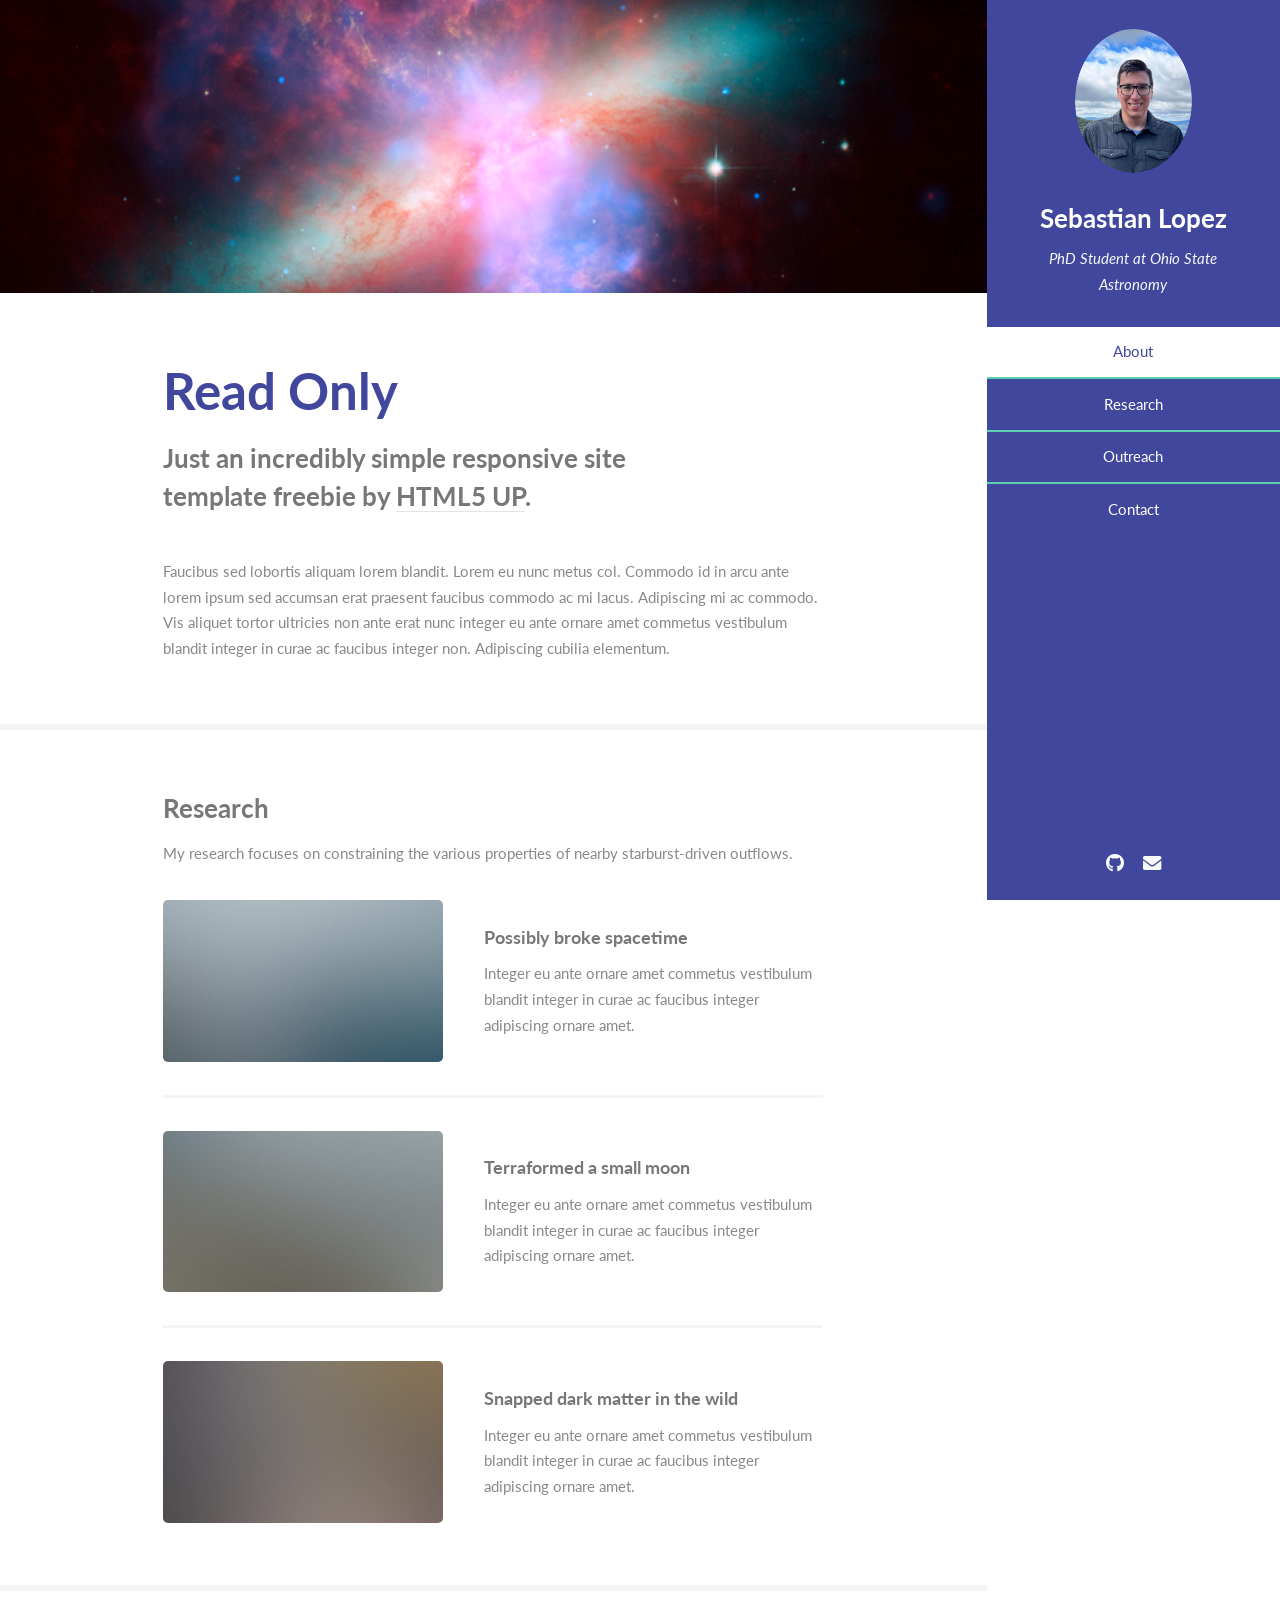
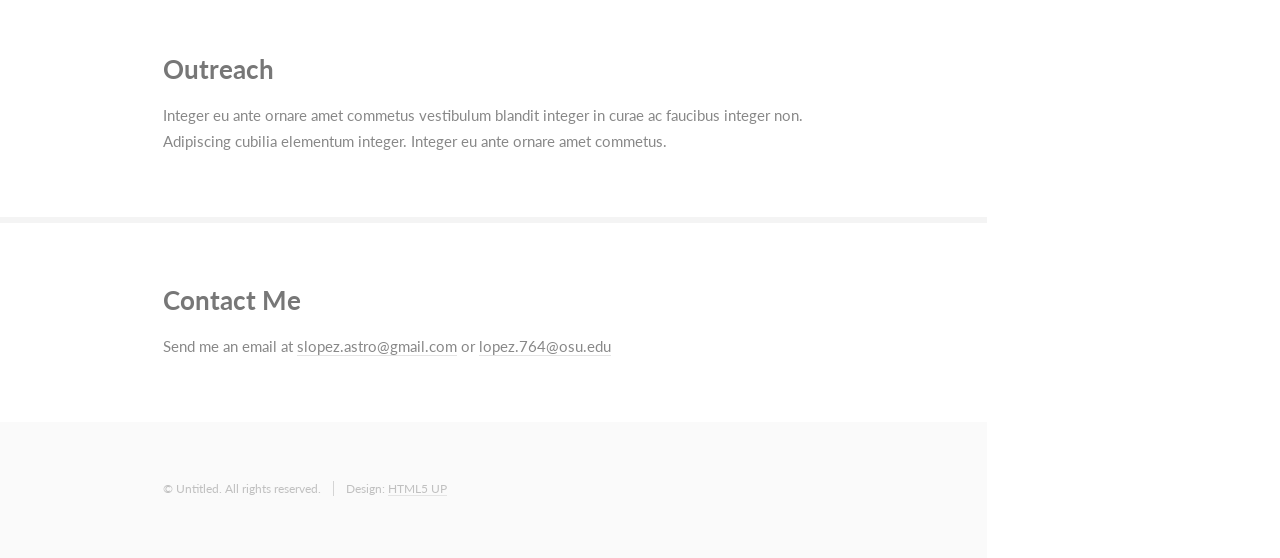
<file: index.html>
<!DOCTYPE HTML>
<!--
	Read Only by HTML5 UP
	html5up.net | @ajlkn
	Free for personal and commercial use under the CCA 3.0 license (html5up.net/license)
-->
<html>
	<head>
		<title>Sebastian Lopez Astronomer</title>
		<meta charset="utf-8" />
		<meta name="viewport" content="width=device-width, initial-scale=1, user-scalable=no" />
		<link rel="stylesheet" href="assets/css/main.css" />
	</head>
	<body class="is-preload">

		<!-- Header -->
			<section id="header">
				<header>
					<span class="image avatar"><img src="images/SLopez_Headshot.jpg" alt="" /></span>
					<h1 id="logo"><a href="#">Sebastian Lopez</a></h1>
					<p>PhD Student at Ohio State<br />
					Astronomy</p>
				</header>
				<nav id="nav">
					<ul>
						<li><a href="#one" class="active">About</a></li>
						<li><a href="#two">Research</a></li>
						<li><a href="#three">Outreach</a></li>
						<li><a href="#four">Contact</a></li>
					</ul>
				</nav>
				<footer>
					<ul class="icons">
						<li><a href="https://github.com/seb-lopez" class="icon brands fa-github"><span class="label">Github</span></a></li>
						<li><a href="mailto:slopez.astro@gmail.com" class="icon solid fa-envelope"><span class="label">Email</span></a></li>
					</ul>
				</footer>
			</section>

		<!-- Wrapper -->
			<div id="wrapper">

				<!-- Main -->
					<div id="main">

						<!-- One -->
							<section id="one">
								<div class="image main" data-position="center">
									<img src="images/banner.jpg" alt="" />
								</div>
								<div class="container">
									<header class="major">
										<h2>Read Only</h2>
										<p>Just an incredibly simple responsive site<br />
										template freebie by <a href="http://html5up.net">HTML5 UP</a>.</p>
									</header>
									<p>Faucibus sed lobortis aliquam lorem blandit. Lorem eu nunc metus col. Commodo id in arcu ante lorem ipsum sed accumsan erat praesent faucibus commodo ac mi lacus. Adipiscing mi ac commodo. Vis aliquet tortor ultricies non ante erat nunc integer eu ante ornare amet commetus vestibulum blandit integer in curae ac faucibus integer non. Adipiscing cubilia elementum.</p>
								</div>
							</section>

						<!-- Two -->
							<section id="two">
								<div class="container">
									<h3>Research</h3>
									<p>My research focuses on constraining the various properties of nearby starburst-driven outflows.</p>
									<div class="features">
										<article>
											<a href="#" class="image"><img src="images/pic01.jpg" alt="" /></a>
											<div class="inner">
												<h4>Possibly broke spacetime</h4>
												<p>Integer eu ante ornare amet commetus vestibulum blandit integer in curae ac faucibus integer adipiscing ornare amet.</p>
											</div>
										</article>
										<article>
											<a href="#" class="image"><img src="images/pic02.jpg" alt="" /></a>
											<div class="inner">
												<h4>Terraformed a small moon</h4>
												<p>Integer eu ante ornare amet commetus vestibulum blandit integer in curae ac faucibus integer adipiscing ornare amet.</p>
											</div>
										</article>
										<article>
											<a href="#" class="image"><img src="images/pic03.jpg" alt="" /></a>
											<div class="inner">
												<h4>Snapped dark matter in the wild</h4>
												<p>Integer eu ante ornare amet commetus vestibulum blandit integer in curae ac faucibus integer adipiscing ornare amet.</p>
											</div>
										</article>
									</div>
							</section>

						<!-- Three -->
							<section id="three">
								<div class="container">
									<h3>Outreach</h3>
									<p>Integer eu ante ornare amet commetus vestibulum blandit integer in curae ac faucibus integer non. Adipiscing cubilia elementum integer. Integer eu ante ornare amet commetus.</p>
									
								</div>
							</section>

						<!-- Four -->
							<section id="four">
								<div class="container">
									<h3>Contact Me</h3>
									<p>Send me an email at <a href="mailto:slopez.astro@gmail.com">slopez.astro@gmail.com</a> or <a href="mailto:slopez.astro@gmail.com">lopez.764@osu.edu</a></p>
								</div>
							</section>

						<!-- Five -->
						<!--
							<section id="five">
								<div class="container">
									<h3>Elements</h3>

									<section>
										<h4>Text</h4>
										<p>This is <b>bold</b> and this is <strong>strong</strong>. This is <i>italic</i> and this is <em>emphasized</em>.
										This is <sup>superscript</sup> text and this is <sub>subscript</sub> text.
										This is <u>underlined</u> and this is code: <code>for (;;) { ... }</code>. Finally, <a href="#">this is a link</a>.</p>
										<hr />
										<header>
											<h4>Heading with a Subtitle</h4>
											<p>Lorem ipsum dolor sit amet nullam id egestas urna aliquam</p>
										</header>
										<p>Nunc lacinia ante nunc ac lobortis. Interdum adipiscing gravida odio porttitor sem non mi integer non faucibus ornare mi ut ante amet placerat aliquet. Volutpat eu sed ante lacinia sapien lorem accumsan varius montes viverra nibh in adipiscing blandit tempus accumsan.</p>
										<header>
											<h5>Heading with a Subtitle</h5>
											<p>Lorem ipsum dolor sit amet nullam id egestas urna aliquam</p>
										</header>
										<p>Nunc lacinia ante nunc ac lobortis. Interdum adipiscing gravida odio porttitor sem non mi integer non faucibus ornare mi ut ante amet placerat aliquet. Volutpat eu sed ante lacinia sapien lorem accumsan varius montes viverra nibh in adipiscing blandit tempus accumsan.</p>
										<hr />
										<h2>Heading Level 2</h2>
										<h3>Heading Level 3</h3>
										<h4>Heading Level 4</h4>
										<h5>Heading Level 5</h5>
										<h6>Heading Level 6</h6>
										<hr />
										<h5>Blockquote</h5>
										<blockquote>Fringilla nisl. Donec accumsan interdum nisi, quis tincidunt felis sagittis eget tempus euismod. Vestibulum ante ipsum primis in faucibus vestibulum. Blandit adipiscing eu felis iaculis volutpat ac adipiscing accumsan faucibus. Vestibulum ante ipsum primis in faucibus lorem ipsum dolor sit amet nullam adipiscing eu felis.</blockquote>
										<h5>Preformatted</h5>
										<pre><code>i = 0;

while (!deck.isInOrder()) {
    print 'Iteration ' + i;
    deck.shuffle();
    i++;
}

print 'It took ' + i + ' iterations to sort the deck.';</code></pre>
									</section>

									<section>
										<h4>Lists</h4>
										<div class="row">
											<div class="col-6 col-12-xsmall">
												<h5>Unordered</h5>
												<ul>
													<li>Dolor pulvinar etiam magna etiam.</li>
													<li>Sagittis adipiscing lorem eleifend.</li>
													<li>Felis enim feugiat dolore viverra.</li>
												</ul>
												<h5>Alternate</h5>
												<ul class="alt">
													<li>Dolor pulvinar etiam magna etiam.</li>
													<li>Sagittis adipiscing lorem eleifend.</li>
													<li>Felis enim feugiat dolore viverra.</li>
												</ul>
											</div>
											<div class="col-6 col-12-xsmall">
												<h5>Ordered</h5>
												<ol>
													<li>Dolor pulvinar etiam magna etiam.</li>
													<li>Etiam vel felis at lorem sed viverra.</li>
													<li>Felis enim feugiat dolore viverra.</li>
													<li>Dolor pulvinar etiam magna etiam.</li>
													<li>Etiam vel felis at lorem sed viverra.</li>
													<li>Felis enim feugiat dolore viverra.</li>
												</ol>
												<h5>Icons</h5>
												<ul class="icons">
													<li><a href="#" class="icon brands fa-twitter"><span class="label">Twitter</span></a></li>
													<li><a href="#" class="icon brands fa-facebook-f"><span class="label">Facebook</span></a></li>
													<li><a href="#" class="icon brands fa-instagram"><span class="label">Instagram</span></a></li>
													<li><a href="#" class="icon brands fa-github"><span class="label">Github</span></a></li>
													<li><a href="#" class="icon brands fa-dribbble"><span class="label">Dribbble</span></a></li>
													<li><a href="#" class="icon brands fa-tumblr"><span class="label">Tumblr</span></a></li>
												</ul>
											</div>
										</div>
										<h5>Actions</h5>
										<ul class="actions">
											<li><a href="#" class="button primary">Default</a></li>
											<li><a href="#" class="button">Default</a></li>
											<li><a href="#" class="button alt">Default</a></li>
										</ul>
										<ul class="actions small">
											<li><a href="#" class="button primary small">Small</a></li>
											<li><a href="#" class="button small">Small</a></li>
											<li><a href="#" class="button alt small">Small</a></li>
										</ul>
										<div class="row">
											<div class="col-3 col-6-medium col-12-xsmall">
												<ul class="actions stacked">
													<li><a href="#" class="button primary">Default</a></li>
													<li><a href="#" class="button">Default</a></li>
													<li><a href="#" class="button alt">Default</a></li>
												</ul>
											</div>
											<div class="col-3 col-6 col-12-xsmall">
												<ul class="actions stacked">
													<li><a href="#" class="button primary small">Small</a></li>
													<li><a href="#" class="button small">Small</a></li>
													<li><a href="#" class="button alt small">Small</a></li>
												</ul>
											</div>
											<div class="col-3 col-6-medium col-12-xsmall">
												<ul class="actions stacked">
													<li><a href="#" class="button primary fit">Default</a></li>
													<li><a href="#" class="button fit">Default</a></li>
													<li><a href="#" class="button alt fit">Default</a></li>
												</ul>
											</div>
											<div class="col-3 col-6-medium col-12-xsmall">
												<ul class="actions stacked">
													<li><a href="#" class="button primary small fit">Small</a></li>
													<li><a href="#" class="button small fit">Small</a></li>
													<li><a href="#" class="button alt small fit">Small</a></li>
												</ul>
											</div>
										</div>
									</section>

									<section>
										<h4>Table</h4>
										<h5>Default</h5>
										<div class="table-wrapper">
											<table>
												<thead>
													<tr>
														<th>Name</th>
														<th>Description</th>
														<th>Price</th>
													</tr>
												</thead>
												<tbody>
													<tr>
														<td>Item One</td>
														<td>Ante turpis integer aliquet porttitor.</td>
														<td>29.99</td>
													</tr>
													<tr>
														<td>Item Two</td>
														<td>Vis ac commodo adipiscing arcu aliquet.</td>
														<td>19.99</td>
													</tr>
													<tr>
														<td>Item Three</td>
														<td> Morbi faucibus arcu accumsan lorem.</td>
														<td>29.99</td>
													</tr>
													<tr>
														<td>Item Four</td>
														<td>Vitae integer tempus condimentum.</td>
														<td>19.99</td>
													</tr>
													<tr>
														<td>Item Five</td>
														<td>Ante turpis integer aliquet porttitor.</td>
														<td>29.99</td>
													</tr>
												</tbody>
												<tfoot>
													<tr>
														<td colspan="2"></td>
														<td>100.00</td>
													</tr>
												</tfoot>
											</table>
										</div>

										<h5>Alternate</h5>
										<div class="table-wrapper">
											<table class="alt">
												<thead>
													<tr>
														<th>Name</th>
														<th>Description</th>
														<th>Price</th>
													</tr>
												</thead>
												<tbody>
													<tr>
														<td>Item One</td>
														<td>Ante turpis integer aliquet porttitor.</td>
														<td>29.99</td>
													</tr>
													<tr>
														<td>Item Two</td>
														<td>Vis ac commodo adipiscing arcu aliquet.</td>
														<td>19.99</td>
													</tr>
													<tr>
														<td>Item Three</td>
														<td> Morbi faucibus arcu accumsan lorem.</td>
														<td>29.99</td>
													</tr>
													<tr>
														<td>Item Four</td>
														<td>Vitae integer tempus condimentum.</td>
														<td>19.99</td>
													</tr>
													<tr>
														<td>Item Five</td>
														<td>Ante turpis integer aliquet porttitor.</td>
														<td>29.99</td>
													</tr>
												</tbody>
												<tfoot>
													<tr>
														<td colspan="2"></td>
														<td>100.00</td>
													</tr>
												</tfoot>
											</table>
										</div>
									</section>

									<section>
										<h4>Buttons</h4>
										<ul class="actions">
											<li><a href="#" class="button primary">Primary</a></li>
											<li><a href="#" class="button">Default</a></li>
											<li><a href="#" class="button alt">Alternate</a></li>
										</ul>
										<ul class="actions">
											<li><a href="#" class="button primary large">Large</a></li>
											<li><a href="#" class="button">Default</a></li>
											<li><a href="#" class="button alt small">Small</a></li>
										</ul>
										<ul class="actions fit">
											<li><a href="#" class="button primary fit">Fit</a></li>
											<li><a href="#" class="button fit">Fit</a></li>
											<li><a href="#" class="button alt fit">Fit</a></li>
										</ul>
										<ul class="actions fit small">
											<li><a href="#" class="button primary fit small">Fit + Small</a></li>
											<li><a href="#" class="button fit small">Fit + Small</a></li>
											<li><a href="#" class="button alt fit small">Fit + Small</a></li>
										</ul>
										<ul class="actions">
											<li><a href="#" class="button primary icon solid fa-download">Icon</a></li>
											<li><a href="#" class="button icon solid fa-download">Icon</a></li>
											<li><a href="#" class="button alt icon solid fa-check">Icon</a></li>
										</ul>
										<ul class="actions">
											<li><span class="button primary disabled">Primary</span></li>
											<li><span class="button disabled">Default</span></li>
											<li><span class="button alt disabled">Alternate</span></li>
										</ul>
									</section>

									<section>
										<h4>Form</h4>
										<form method="post" action="#">
											<div class="row gtr-uniform">
												<div class="col-6 col-12-xsmall">
													<input type="text" name="demo-name" id="demo-name" value="" placeholder="Name" />
												</div>
												<div class="col-6 col-12-xsmall">
													<input type="email" name="demo-email" id="demo-email" value="" placeholder="Email" />
												</div>
												<div class="col-12">
													<select name="demo-category" id="demo-category">
														<option value="">- Category -</option>
														<option value="1">Manufacturing</option>
														<option value="1">Shipping</option>
														<option value="1">Administration</option>
														<option value="1">Human Resources</option>
													</select>
												</div>
												<div class="col-4 col-12-medium">
													<input type="radio" id="demo-priority-low" name="demo-priority" checked>
													<label for="demo-priority-low">Low Priority</label>
												</div>
												<div class="col-4 col-12-medium">
													<input type="radio" id="demo-priority-normal" name="demo-priority">
													<label for="demo-priority-normal">Normal Priority</label>
												</div>
												<div class="col-4 col-12-medium">
													<input type="radio" id="demo-priority-high" name="demo-priority">
													<label for="demo-priority-high">High Priority</label>
												</div>
												<div class="col-6 col-12-medium">
													<input type="checkbox" id="demo-copy" name="demo-copy">
													<label for="demo-copy">Email me a copy of this message</label>
												</div>
												<div class="col-6 col-12-medium">
													<input type="checkbox" id="demo-human" name="demo-human" checked>
													<label for="demo-human">I am a human and not a robot</label>
												</div>
												<div class="col-12">
													<textarea name="demo-message" id="demo-message" placeholder="Enter your message" rows="6"></textarea>
												</div>
												<div class="col-12">
													<ul class="actions">
														<li><input type="submit" value="Send Message" /></li>
														<li><input type="reset" value="Reset" class="alt" /></li>
													</ul>
												</div>
											</div>
										</form>
									</section>

									<section>
										<h4>Image</h4>
										<h5>Fit</h5>
										<span class="image fit"><img src="images/banner.jpg" alt="" /></span>
										<div class="box alt">
											<div class="row gtr-50 gtr-uniform">
												<div class="col-4"><span class="image fit"><img src="images/pic01.jpg" alt="" /></span></div>
												<div class="col-4"><span class="image fit"><img src="images/pic02.jpg" alt="" /></span></div>
												<div class="col-4"><span class="image fit"><img src="images/pic03.jpg" alt="" /></span></div>
												<div class="col-4"><span class="image fit"><img src="images/pic02.jpg" alt="" /></span></div>
												<div class="col-4"><span class="image fit"><img src="images/pic03.jpg" alt="" /></span></div>
												<div class="col-4"><span class="image fit"><img src="images/pic01.jpg" alt="" /></span></div>
												<div class="col-4"><span class="image fit"><img src="images/pic03.jpg" alt="" /></span></div>
												<div class="col-4"><span class="image fit"><img src="images/pic01.jpg" alt="" /></span></div>
												<div class="col-4"><span class="image fit"><img src="images/pic02.jpg" alt="" /></span></div>
											</div>
										</div>
										<h5>Left &amp; Right</h5>
										<p><span class="image left"><img src="images/avatar.jpg" alt="" /></span>Fringilla nisl. Donec accumsan interdum nisi, quis tincidunt felis sagittis eget. tempus euismod. Vestibulum ante ipsum primis in faucibus vestibulum. Blandit adipiscing eu felis iaculis volutpat ac adipiscing accumsan eu faucibus. Integer ac pellentesque praesent tincidunt felis sagittis eget. tempus euismod. Vestibulum ante ipsum primis in faucibus vestibulum. Blandit adipiscing eu felis iaculis volutpat ac adipiscing accumsan eu faucibus. Integer ac pellentesque praesent. Donec accumsan interdum nisi, quis tincidunt felis sagittis eget. tempus euismod. Vestibulum ante ipsum primis in faucibus vestibulum. Blandit adipiscing eu felis iaculis volutpat ac adipiscing accumsan eu faucibus. Integer ac pellentesque praesent tincidunt felis sagittis eget. tempus euismod. Vestibulum ante ipsum primis in faucibus vestibulum. Blandit adipiscing eu felis iaculis volutpat ac adipiscing accumsan eu faucibus. Integer ac pellentesque praesent.</p>
										<p><span class="image right"><img src="images/avatar.jpg" alt="" /></span>Fringilla nisl. Donec accumsan interdum nisi, quis tincidunt felis sagittis eget. tempus euismod. Vestibulum ante ipsum primis in faucibus vestibulum. Blandit adipiscing eu felis iaculis volutpat ac adipiscing accumsan eu faucibus. Integer ac pellentesque praesent tincidunt felis sagittis eget. tempus euismod. Vestibulum ante ipsum primis in faucibus vestibulum. Blandit adipiscing eu felis iaculis volutpat ac adipiscing accumsan eu faucibus. Integer ac pellentesque praesent. Donec accumsan interdum nisi, quis tincidunt felis sagittis eget. tempus euismod. Vestibulum ante ipsum primis in faucibus vestibulum. Blandit adipiscing eu felis iaculis volutpat ac adipiscing accumsan eu faucibus. Integer ac pellentesque praesent tincidunt felis sagittis eget. tempus euismod. Vestibulum ante ipsum primis in faucibus vestibulum. Blandit adipiscing eu felis iaculis volutpat ac adipiscing accumsan eu faucibus. Integer ac pellentesque praesent.</p>
									</section>

								</div>
							</section>
						-->

					</div>

				<!-- Footer -->
					<section id="footer">
						<div class="container">
							<ul class="copyright">
								<li>&copy; Untitled. All rights reserved.</li><li>Design: <a href="http://html5up.net">HTML5 UP</a></li>
							</ul>
						</div>
					</section>

			</div>

		<!-- Scripts -->
			<script src="assets/js/jquery.min.js"></script>
			<script src="assets/js/jquery.scrollex.min.js"></script>
			<script src="assets/js/jquery.scrolly.min.js"></script>
			<script src="assets/js/browser.min.js"></script>
			<script src="assets/js/breakpoints.min.js"></script>
			<script src="assets/js/util.js"></script>
			<script src="assets/js/main.js"></script>

	</body>
</html>
</file>
<file: assets/css/main.css>
@import url("fontawesome-all.min.css");
@import url("https://fonts.googleapis.com/css?family=Lato:400,400italic,700,700italic|Source+Code+Pro:400");

/*
	Read Only by HTML5 UP
	html5up.net | @ajlkn
	Free for personal and commercial use under the CCA 3.0 license (html5up.net/license)
*/

html, body, div, span, applet, object,
iframe, h1, h2, h3, h4, h5, h6, p, blockquote,
pre, a, abbr, acronym, address, big, cite,
code, del, dfn, em, img, ins, kbd, q, s, samp,
small, strike, strong, sub, sup, tt, var, b,
u, i, center, dl, dt, dd, ol, ul, li, fieldset,
form, label, legend, table, caption, tbody,
tfoot, thead, tr, th, td, article, aside,
canvas, details, embed, figure, figcaption,
footer, header, hgroup, menu, nav, output, ruby,
section, summary, time, mark, audio, video {
	margin: 0;
	padding: 0;
	border: 0;
	font-size: 100%;
	font: inherit;
	vertical-align: baseline;}

article, aside, details, figcaption, figure,
footer, header, hgroup, menu, nav, section {
	display: block;}

body {
	line-height: 1;
}

ol, ul {
	list-style: none;
}

blockquote, q {
	quotes: none;
}

	blockquote:before, blockquote:after, q:before, q:after {
		content: '';
		content: none;
	}

table {
	border-collapse: collapse;
	border-spacing: 0;
}

body {
	-webkit-text-size-adjust: none;
}

mark {
	background-color: transparent;
	color: inherit;
}

input::-moz-focus-inner {
	border: 0;
	padding: 0;
}

input, select, textarea {
	-moz-appearance: none;
	-webkit-appearance: none;
	-ms-appearance: none;
	appearance: none;
}

/* Basic */

	html {
		box-sizing: border-box;
	}

	*, *:before, *:after {
		box-sizing: inherit;
	}

	body {
		background: #fff;
	}

		body.is-preload *, body.is-preload *:before, body.is-preload *:after {
			-moz-animation: none !important;
			-webkit-animation: none !important;
			-ms-animation: none !important;
			animation: none !important;
			-moz-transition: none !important;
			-webkit-transition: none !important;
			-ms-transition: none !important;
			transition: none !important;
		}

	body, input, select, textarea {
		color: #888;
		font-family: "Lato", sans-serif;
		font-size: 16pt;
		font-weight: 400;
		line-height: 1.75em;
	}

	a {
		-moz-transition: color 0.2s ease-in-out, border-color 0.2s ease-in-out;
		-webkit-transition: color 0.2s ease-in-out, border-color 0.2s ease-in-out;
		-ms-transition: color 0.2s ease-in-out, border-color 0.2s ease-in-out;
		transition: color 0.2s ease-in-out, border-color 0.2s ease-in-out;
		border-bottom: solid 1px #e4e4e4;
		color: inherit;
		text-decoration: none;
	}

		a:hover {
			border-bottom-color: transparent;
			color: #41479c !important;
		}

	strong, b {
		color: #777;
		font-weight: 700;
	}

	em, i {
		font-style: italic;
	}

	p {
		margin: 0 0 2.25em 0;
	}

	h1, h2, h3, h4, h5, h6 {
		color: #777;
		font-weight: 700;
		line-height: 1em;
		margin: 0 0 0.5625em 0;
	}

		h1 a, h2 a, h3 a, h4 a, h5 a, h6 a {
			border: 0;
			color: inherit;
			text-decoration: none;
		}

	h2 {
		font-size: 2em;
		line-height: 1.5em;
	}

	h3 {
		font-size: 1.75em;
		line-height: 1.5em;
	}

	h4 {
		font-size: 1.25em;
		line-height: 1.5em;
	}

	h5 {
		font-size: 0.9em;
		line-height: 1.5em;
	}

	h6 {
		font-size: 0.7em;
		line-height: 1.5em;
	}

	sub {
		font-size: 0.8em;
		position: relative;
		top: 0.5em;
	}

	sup {
		font-size: 0.8em;
		position: relative;
		top: -0.5em;
	}

	hr {
		border: 0;
		border-bottom: solid 2px #f4f4f4;
		margin: 2.25em 0;
	}

		hr.major {
			margin: 3.375em 0;
		}

	blockquote {
		border-left: solid 8px #e4e4e4;
		font-style: italic;
		margin: 0 0 2.25em 0;
		padding: 0.5em 0 0.5em 2em;
	}

	code {
		background: #555;
		border-radius: 5px;
		color: #fff;
		font-family: "Source Code Pro", monospace;
		font-size: 0.9em;
		margin: 0 0.25em;
		padding: 0.25em 0.65em;
	}

	pre {
		font-family: "Source Code Pro", monospace;
		font-size: 0.9em;
		margin: 0 0 2.25em 0;
	}

		pre code {
			-webkit-overflow-scrolling: touch;
			display: block;
			line-height: 1.5em;
			overflow-x: auto;
			padding: 1em 1.5em;
		}

	.align-left {
		text-align: left;
	}

	.align-center {
		text-align: center;
	}

	.align-right {
		text-align: right;
	}

/* Row */

	.row {
		display: flex;
		flex-wrap: wrap;
		box-sizing: border-box;
		align-items: stretch;
	}

		.row > * {
			box-sizing: border-box;
		}

		.row.gtr-uniform > * > :last-child {
			margin-bottom: 0;
		}

		.row.aln-left {
			justify-content: flex-start;
		}

		.row.aln-center {
			justify-content: center;
		}

		.row.aln-right {
			justify-content: flex-end;
		}

		.row.aln-top {
			align-items: flex-start;
		}

		.row.aln-middle {
			align-items: center;
		}

		.row.aln-bottom {
			align-items: flex-end;
		}

		.row > .imp {
			order: -1;
		}

		.row > .col-1 {
			width: 8.33333%;
		}

		.row > .off-1 {
			margin-left: 8.33333%;
		}

		.row > .col-2 {
			width: 16.66667%;
		}

		.row > .off-2 {
			margin-left: 16.66667%;
		}

		.row > .col-3 {
			width: 25%;
		}

		.row > .off-3 {
			margin-left: 25%;
		}

		.row > .col-4 {
			width: 33.33333%;
		}

		.row > .off-4 {
			margin-left: 33.33333%;
		}

		.row > .col-5 {
			width: 41.66667%;
		}

		.row > .off-5 {
			margin-left: 41.66667%;
		}

		.row > .col-6 {
			width: 50%;
		}

		.row > .off-6 {
			margin-left: 50%;
		}

		.row > .col-7 {
			width: 58.33333%;
		}

		.row > .off-7 {
			margin-left: 58.33333%;
		}

		.row > .col-8 {
			width: 66.66667%;
		}

		.row > .off-8 {
			margin-left: 66.66667%;
		}

		.row > .col-9 {
			width: 75%;
		}

		.row > .off-9 {
			margin-left: 75%;
		}

		.row > .col-10 {
			width: 83.33333%;
		}

		.row > .off-10 {
			margin-left: 83.33333%;
		}

		.row > .col-11 {
			width: 91.66667%;
		}

		.row > .off-11 {
			margin-left: 91.66667%;
		}

		.row > .col-12 {
			width: 100%;
		}

		.row > .off-12 {
			margin-left: 100%;
		}

		.row.gtr-0 {
			margin-top: 0;
			margin-left: 0em;
		}

			.row.gtr-0 > * {
				padding: 0 0 0 0em;
			}

			.row.gtr-0.gtr-uniform {
				margin-top: 0em;
			}

				.row.gtr-0.gtr-uniform > * {
					padding-top: 0em;
				}

		.row.gtr-25 {
			margin-top: 0;
			margin-left: -0.5em;
		}

			.row.gtr-25 > * {
				padding: 0 0 0 0.5em;
			}

			.row.gtr-25.gtr-uniform {
				margin-top: -0.5em;
			}

				.row.gtr-25.gtr-uniform > * {
					padding-top: 0.5em;
				}

		.row.gtr-50 {
			margin-top: 0;
			margin-left: -1em;
		}

			.row.gtr-50 > * {
				padding: 0 0 0 1em;
			}

			.row.gtr-50.gtr-uniform {
				margin-top: -1em;
			}

				.row.gtr-50.gtr-uniform > * {
					padding-top: 1em;
				}

		.row {
			margin-top: 0;
			margin-left: -2em;
		}

			.row > * {
				padding: 0 0 0 2em;
			}

			.row.gtr-uniform {
				margin-top: -2em;
			}

				.row.gtr-uniform > * {
					padding-top: 2em;
				}

		.row.gtr-150 {
			margin-top: 0;
			margin-left: -3em;
		}

			.row.gtr-150 > * {
				padding: 0 0 0 3em;
			}

			.row.gtr-150.gtr-uniform {
				margin-top: -3em;
			}

				.row.gtr-150.gtr-uniform > * {
					padding-top: 3em;
				}

		.row.gtr-200 {
			margin-top: 0;
			margin-left: -4em;
		}

			.row.gtr-200 > * {
				padding: 0 0 0 4em;
			}

			.row.gtr-200.gtr-uniform {
				margin-top: -4em;
			}

				.row.gtr-200.gtr-uniform > * {
					padding-top: 4em;
				}

		@media screen and (max-width: 1680px) {

			.row {
				display: flex;
				flex-wrap: wrap;
				box-sizing: border-box;
				align-items: stretch;
			}

				.row > * {
					box-sizing: border-box;
				}

				.row.gtr-uniform > * > :last-child {
					margin-bottom: 0;
				}

				.row.aln-left {
					justify-content: flex-start;
				}

				.row.aln-center {
					justify-content: center;
				}

				.row.aln-right {
					justify-content: flex-end;
				}

				.row.aln-top {
					align-items: flex-start;
				}

				.row.aln-middle {
					align-items: center;
				}

				.row.aln-bottom {
					align-items: flex-end;
				}

				.row > .imp-xlarge {
					order: -1;
				}

				.row > .col-1-xlarge {
					width: 8.33333%;
				}

				.row > .off-1-xlarge {
					margin-left: 8.33333%;
				}

				.row > .col-2-xlarge {
					width: 16.66667%;
				}

				.row > .off-2-xlarge {
					margin-left: 16.66667%;
				}

				.row > .col-3-xlarge {
					width: 25%;
				}

				.row > .off-3-xlarge {
					margin-left: 25%;
				}

				.row > .col-4-xlarge {
					width: 33.33333%;
				}

				.row > .off-4-xlarge {
					margin-left: 33.33333%;
				}

				.row > .col-5-xlarge {
					width: 41.66667%;
				}

				.row > .off-5-xlarge {
					margin-left: 41.66667%;
				}

				.row > .col-6-xlarge {
					width: 50%;
				}

				.row > .off-6-xlarge {
					margin-left: 50%;
				}

				.row > .col-7-xlarge {
					width: 58.33333%;
				}

				.row > .off-7-xlarge {
					margin-left: 58.33333%;
				}

				.row > .col-8-xlarge {
					width: 66.66667%;
				}

				.row > .off-8-xlarge {
					margin-left: 66.66667%;
				}

				.row > .col-9-xlarge {
					width: 75%;
				}

				.row > .off-9-xlarge {
					margin-left: 75%;
				}

				.row > .col-10-xlarge {
					width: 83.33333%;
				}

				.row > .off-10-xlarge {
					margin-left: 83.33333%;
				}

				.row > .col-11-xlarge {
					width: 91.66667%;
				}

				.row > .off-11-xlarge {
					margin-left: 91.66667%;
				}

				.row > .col-12-xlarge {
					width: 100%;
				}

				.row > .off-12-xlarge {
					margin-left: 100%;
				}

				.row.gtr-0 {
					margin-top: 0;
					margin-left: 0em;
				}

					.row.gtr-0 > * {
						padding: 0 0 0 0em;
					}

					.row.gtr-0.gtr-uniform {
						margin-top: 0em;
					}

						.row.gtr-0.gtr-uniform > * {
							padding-top: 0em;
						}

				.row.gtr-25 {
					margin-top: 0;
					margin-left: -0.5em;
				}

					.row.gtr-25 > * {
						padding: 0 0 0 0.5em;
					}

					.row.gtr-25.gtr-uniform {
						margin-top: -0.5em;
					}

						.row.gtr-25.gtr-uniform > * {
							padding-top: 0.5em;
						}

				.row.gtr-50 {
					margin-top: 0;
					margin-left: -1em;
				}

					.row.gtr-50 > * {
						padding: 0 0 0 1em;
					}

					.row.gtr-50.gtr-uniform {
						margin-top: -1em;
					}

						.row.gtr-50.gtr-uniform > * {
							padding-top: 1em;
						}

				.row {
					margin-top: 0;
					margin-left: -2em;
				}

					.row > * {
						padding: 0 0 0 2em;
					}

					.row.gtr-uniform {
						margin-top: -2em;
					}

						.row.gtr-uniform > * {
							padding-top: 2em;
						}

				.row.gtr-150 {
					margin-top: 0;
					margin-left: -3em;
				}

					.row.gtr-150 > * {
						padding: 0 0 0 3em;
					}

					.row.gtr-150.gtr-uniform {
						margin-top: -3em;
					}

						.row.gtr-150.gtr-uniform > * {
							padding-top: 3em;
						}

				.row.gtr-200 {
					margin-top: 0;
					margin-left: -4em;
				}

					.row.gtr-200 > * {
						padding: 0 0 0 4em;
					}

					.row.gtr-200.gtr-uniform {
						margin-top: -4em;
					}

						.row.gtr-200.gtr-uniform > * {
							padding-top: 4em;
						}

		}

		@media screen and (max-width: 1280px) {

			.row {
				display: flex;
				flex-wrap: wrap;
				box-sizing: border-box;
				align-items: stretch;
			}

				.row > * {
					box-sizing: border-box;
				}

				.row.gtr-uniform > * > :last-child {
					margin-bottom: 0;
				}

				.row.aln-left {
					justify-content: flex-start;
				}

				.row.aln-center {
					justify-content: center;
				}

				.row.aln-right {
					justify-content: flex-end;
				}

				.row.aln-top {
					align-items: flex-start;
				}

				.row.aln-middle {
					align-items: center;
				}

				.row.aln-bottom {
					align-items: flex-end;
				}

				.row > .imp-large {
					order: -1;
				}

				.row > .col-1-large {
					width: 8.33333%;
				}

				.row > .off-1-large {
					margin-left: 8.33333%;
				}

				.row > .col-2-large {
					width: 16.66667%;
				}

				.row > .off-2-large {
					margin-left: 16.66667%;
				}

				.row > .col-3-large {
					width: 25%;
				}

				.row > .off-3-large {
					margin-left: 25%;
				}

				.row > .col-4-large {
					width: 33.33333%;
				}

				.row > .off-4-large {
					margin-left: 33.33333%;
				}

				.row > .col-5-large {
					width: 41.66667%;
				}

				.row > .off-5-large {
					margin-left: 41.66667%;
				}

				.row > .col-6-large {
					width: 50%;
				}

				.row > .off-6-large {
					margin-left: 50%;
				}

				.row > .col-7-large {
					width: 58.33333%;
				}

				.row > .off-7-large {
					margin-left: 58.33333%;
				}

				.row > .col-8-large {
					width: 66.66667%;
				}

				.row > .off-8-large {
					margin-left: 66.66667%;
				}

				.row > .col-9-large {
					width: 75%;
				}

				.row > .off-9-large {
					margin-left: 75%;
				}

				.row > .col-10-large {
					width: 83.33333%;
				}

				.row > .off-10-large {
					margin-left: 83.33333%;
				}

				.row > .col-11-large {
					width: 91.66667%;
				}

				.row > .off-11-large {
					margin-left: 91.66667%;
				}

				.row > .col-12-large {
					width: 100%;
				}

				.row > .off-12-large {
					margin-left: 100%;
				}

				.row.gtr-0 {
					margin-top: 0;
					margin-left: 0em;
				}

					.row.gtr-0 > * {
						padding: 0 0 0 0em;
					}

					.row.gtr-0.gtr-uniform {
						margin-top: 0em;
					}

						.row.gtr-0.gtr-uniform > * {
							padding-top: 0em;
						}

				.row.gtr-25 {
					margin-top: 0;
					margin-left: -0.375em;
				}

					.row.gtr-25 > * {
						padding: 0 0 0 0.375em;
					}

					.row.gtr-25.gtr-uniform {
						margin-top: -0.375em;
					}

						.row.gtr-25.gtr-uniform > * {
							padding-top: 0.375em;
						}

				.row.gtr-50 {
					margin-top: 0;
					margin-left: -0.75em;
				}

					.row.gtr-50 > * {
						padding: 0 0 0 0.75em;
					}

					.row.gtr-50.gtr-uniform {
						margin-top: -0.75em;
					}

						.row.gtr-50.gtr-uniform > * {
							padding-top: 0.75em;
						}

				.row {
					margin-top: 0;
					margin-left: -1.5em;
				}

					.row > * {
						padding: 0 0 0 1.5em;
					}

					.row.gtr-uniform {
						margin-top: -1.5em;
					}

						.row.gtr-uniform > * {
							padding-top: 1.5em;
						}

				.row.gtr-150 {
					margin-top: 0;
					margin-left: -2.25em;
				}

					.row.gtr-150 > * {
						padding: 0 0 0 2.25em;
					}

					.row.gtr-150.gtr-uniform {
						margin-top: -2.25em;
					}

						.row.gtr-150.gtr-uniform > * {
							padding-top: 2.25em;
						}

				.row.gtr-200 {
					margin-top: 0;
					margin-left: -3em;
				}

					.row.gtr-200 > * {
						padding: 0 0 0 3em;
					}

					.row.gtr-200.gtr-uniform {
						margin-top: -3em;
					}

						.row.gtr-200.gtr-uniform > * {
							padding-top: 3em;
						}

		}

		@media screen and (max-width: 1024px) {

			.row {
				display: flex;
				flex-wrap: wrap;
				box-sizing: border-box;
				align-items: stretch;
			}

				.row > * {
					box-sizing: border-box;
				}

				.row.gtr-uniform > * > :last-child {
					margin-bottom: 0;
				}

				.row.aln-left {
					justify-content: flex-start;
				}

				.row.aln-center {
					justify-content: center;
				}

				.row.aln-right {
					justify-content: flex-end;
				}

				.row.aln-top {
					align-items: flex-start;
				}

				.row.aln-middle {
					align-items: center;
				}

				.row.aln-bottom {
					align-items: flex-end;
				}

				.row > .imp-medium {
					order: -1;
				}

				.row > .col-1-medium {
					width: 8.33333%;
				}

				.row > .off-1-medium {
					margin-left: 8.33333%;
				}

				.row > .col-2-medium {
					width: 16.66667%;
				}

				.row > .off-2-medium {
					margin-left: 16.66667%;
				}

				.row > .col-3-medium {
					width: 25%;
				}

				.row > .off-3-medium {
					margin-left: 25%;
				}

				.row > .col-4-medium {
					width: 33.33333%;
				}

				.row > .off-4-medium {
					margin-left: 33.33333%;
				}

				.row > .col-5-medium {
					width: 41.66667%;
				}

				.row > .off-5-medium {
					margin-left: 41.66667%;
				}

				.row > .col-6-medium {
					width: 50%;
				}

				.row > .off-6-medium {
					margin-left: 50%;
				}

				.row > .col-7-medium {
					width: 58.33333%;
				}

				.row > .off-7-medium {
					margin-left: 58.33333%;
				}

				.row > .col-8-medium {
					width: 66.66667%;
				}

				.row > .off-8-medium {
					margin-left: 66.66667%;
				}

				.row > .col-9-medium {
					width: 75%;
				}

				.row > .off-9-medium {
					margin-left: 75%;
				}

				.row > .col-10-medium {
					width: 83.33333%;
				}

				.row > .off-10-medium {
					margin-left: 83.33333%;
				}

				.row > .col-11-medium {
					width: 91.66667%;
				}

				.row > .off-11-medium {
					margin-left: 91.66667%;
				}

				.row > .col-12-medium {
					width: 100%;
				}

				.row > .off-12-medium {
					margin-left: 100%;
				}

				.row.gtr-0 {
					margin-top: 0;
					margin-left: 0em;
				}

					.row.gtr-0 > * {
						padding: 0 0 0 0em;
					}

					.row.gtr-0.gtr-uniform {
						margin-top: 0em;
					}

						.row.gtr-0.gtr-uniform > * {
							padding-top: 0em;
						}

				.row.gtr-25 {
					margin-top: 0;
					margin-left: -0.375em;
				}

					.row.gtr-25 > * {
						padding: 0 0 0 0.375em;
					}

					.row.gtr-25.gtr-uniform {
						margin-top: -0.375em;
					}

						.row.gtr-25.gtr-uniform > * {
							padding-top: 0.375em;
						}

				.row.gtr-50 {
					margin-top: 0;
					margin-left: -0.75em;
				}

					.row.gtr-50 > * {
						padding: 0 0 0 0.75em;
					}

					.row.gtr-50.gtr-uniform {
						margin-top: -0.75em;
					}

						.row.gtr-50.gtr-uniform > * {
							padding-top: 0.75em;
						}

				.row {
					margin-top: 0;
					margin-left: -1.5em;
				}

					.row > * {
						padding: 0 0 0 1.5em;
					}

					.row.gtr-uniform {
						margin-top: -1.5em;
					}

						.row.gtr-uniform > * {
							padding-top: 1.5em;
						}

				.row.gtr-150 {
					margin-top: 0;
					margin-left: -2.25em;
				}

					.row.gtr-150 > * {
						padding: 0 0 0 2.25em;
					}

					.row.gtr-150.gtr-uniform {
						margin-top: -2.25em;
					}

						.row.gtr-150.gtr-uniform > * {
							padding-top: 2.25em;
						}

				.row.gtr-200 {
					margin-top: 0;
					margin-left: -3em;
				}

					.row.gtr-200 > * {
						padding: 0 0 0 3em;
					}

					.row.gtr-200.gtr-uniform {
						margin-top: -3em;
					}

						.row.gtr-200.gtr-uniform > * {
							padding-top: 3em;
						}

		}

		@media screen and (max-width: 736px) {

			.row {
				display: flex;
				flex-wrap: wrap;
				box-sizing: border-box;
				align-items: stretch;
			}

				.row > * {
					box-sizing: border-box;
				}

				.row.gtr-uniform > * > :last-child {
					margin-bottom: 0;
				}

				.row.aln-left {
					justify-content: flex-start;
				}

				.row.aln-center {
					justify-content: center;
				}

				.row.aln-right {
					justify-content: flex-end;
				}

				.row.aln-top {
					align-items: flex-start;
				}

				.row.aln-middle {
					align-items: center;
				}

				.row.aln-bottom {
					align-items: flex-end;
				}

				.row > .imp-small {
					order: -1;
				}

				.row > .col-1-small {
					width: 8.33333%;
				}

				.row > .off-1-small {
					margin-left: 8.33333%;
				}

				.row > .col-2-small {
					width: 16.66667%;
				}

				.row > .off-2-small {
					margin-left: 16.66667%;
				}

				.row > .col-3-small {
					width: 25%;
				}

				.row > .off-3-small {
					margin-left: 25%;
				}

				.row > .col-4-small {
					width: 33.33333%;
				}

				.row > .off-4-small {
					margin-left: 33.33333%;
				}

				.row > .col-5-small {
					width: 41.66667%;
				}

				.row > .off-5-small {
					margin-left: 41.66667%;
				}

				.row > .col-6-small {
					width: 50%;
				}

				.row > .off-6-small {
					margin-left: 50%;
				}

				.row > .col-7-small {
					width: 58.33333%;
				}

				.row > .off-7-small {
					margin-left: 58.33333%;
				}

				.row > .col-8-small {
					width: 66.66667%;
				}

				.row > .off-8-small {
					margin-left: 66.66667%;
				}

				.row > .col-9-small {
					width: 75%;
				}

				.row > .off-9-small {
					margin-left: 75%;
				}

				.row > .col-10-small {
					width: 83.33333%;
				}

				.row > .off-10-small {
					margin-left: 83.33333%;
				}

				.row > .col-11-small {
					width: 91.66667%;
				}

				.row > .off-11-small {
					margin-left: 91.66667%;
				}

				.row > .col-12-small {
					width: 100%;
				}

				.row > .off-12-small {
					margin-left: 100%;
				}

				.row.gtr-0 {
					margin-top: 0;
					margin-left: 0em;
				}

					.row.gtr-0 > * {
						padding: 0 0 0 0em;
					}

					.row.gtr-0.gtr-uniform {
						margin-top: 0em;
					}

						.row.gtr-0.gtr-uniform > * {
							padding-top: 0em;
						}

				.row.gtr-25 {
					margin-top: 0;
					margin-left: -0.3125em;
				}

					.row.gtr-25 > * {
						padding: 0 0 0 0.3125em;
					}

					.row.gtr-25.gtr-uniform {
						margin-top: -0.3125em;
					}

						.row.gtr-25.gtr-uniform > * {
							padding-top: 0.3125em;
						}

				.row.gtr-50 {
					margin-top: 0;
					margin-left: -0.625em;
				}

					.row.gtr-50 > * {
						padding: 0 0 0 0.625em;
					}

					.row.gtr-50.gtr-uniform {
						margin-top: -0.625em;
					}

						.row.gtr-50.gtr-uniform > * {
							padding-top: 0.625em;
						}

				.row {
					margin-top: 0;
					margin-left: -1.25em;
				}

					.row > * {
						padding: 0 0 0 1.25em;
					}

					.row.gtr-uniform {
						margin-top: -1.25em;
					}

						.row.gtr-uniform > * {
							padding-top: 1.25em;
						}

				.row.gtr-150 {
					margin-top: 0;
					margin-left: -1.875em;
				}

					.row.gtr-150 > * {
						padding: 0 0 0 1.875em;
					}

					.row.gtr-150.gtr-uniform {
						margin-top: -1.875em;
					}

						.row.gtr-150.gtr-uniform > * {
							padding-top: 1.875em;
						}

				.row.gtr-200 {
					margin-top: 0;
					margin-left: -2.5em;
				}

					.row.gtr-200 > * {
						padding: 0 0 0 2.5em;
					}

					.row.gtr-200.gtr-uniform {
						margin-top: -2.5em;
					}

						.row.gtr-200.gtr-uniform > * {
							padding-top: 2.5em;
						}

		}

		@media screen and (max-width: 480px) {

			.row {
				display: flex;
				flex-wrap: wrap;
				box-sizing: border-box;
				align-items: stretch;
			}

				.row > * {
					box-sizing: border-box;
				}

				.row.gtr-uniform > * > :last-child {
					margin-bottom: 0;
				}

				.row.aln-left {
					justify-content: flex-start;
				}

				.row.aln-center {
					justify-content: center;
				}

				.row.aln-right {
					justify-content: flex-end;
				}

				.row.aln-top {
					align-items: flex-start;
				}

				.row.aln-middle {
					align-items: center;
				}

				.row.aln-bottom {
					align-items: flex-end;
				}

				.row > .imp-xsmall {
					order: -1;
				}

				.row > .col-1-xsmall {
					width: 8.33333%;
				}

				.row > .off-1-xsmall {
					margin-left: 8.33333%;
				}

				.row > .col-2-xsmall {
					width: 16.66667%;
				}

				.row > .off-2-xsmall {
					margin-left: 16.66667%;
				}

				.row > .col-3-xsmall {
					width: 25%;
				}

				.row > .off-3-xsmall {
					margin-left: 25%;
				}

				.row > .col-4-xsmall {
					width: 33.33333%;
				}

				.row > .off-4-xsmall {
					margin-left: 33.33333%;
				}

				.row > .col-5-xsmall {
					width: 41.66667%;
				}

				.row > .off-5-xsmall {
					margin-left: 41.66667%;
				}

				.row > .col-6-xsmall {
					width: 50%;
				}

				.row > .off-6-xsmall {
					margin-left: 50%;
				}

				.row > .col-7-xsmall {
					width: 58.33333%;
				}

				.row > .off-7-xsmall {
					margin-left: 58.33333%;
				}

				.row > .col-8-xsmall {
					width: 66.66667%;
				}

				.row > .off-8-xsmall {
					margin-left: 66.66667%;
				}

				.row > .col-9-xsmall {
					width: 75%;
				}

				.row > .off-9-xsmall {
					margin-left: 75%;
				}

				.row > .col-10-xsmall {
					width: 83.33333%;
				}

				.row > .off-10-xsmall {
					margin-left: 83.33333%;
				}

				.row > .col-11-xsmall {
					width: 91.66667%;
				}

				.row > .off-11-xsmall {
					margin-left: 91.66667%;
				}

				.row > .col-12-xsmall {
					width: 100%;
				}

				.row > .off-12-xsmall {
					margin-left: 100%;
				}

				.row.gtr-0 {
					margin-top: 0;
					margin-left: 0em;
				}

					.row.gtr-0 > * {
						padding: 0 0 0 0em;
					}

					.row.gtr-0.gtr-uniform {
						margin-top: 0em;
					}

						.row.gtr-0.gtr-uniform > * {
							padding-top: 0em;
						}

				.row.gtr-25 {
					margin-top: 0;
					margin-left: -0.3125em;
				}

					.row.gtr-25 > * {
						padding: 0 0 0 0.3125em;
					}

					.row.gtr-25.gtr-uniform {
						margin-top: -0.3125em;
					}

						.row.gtr-25.gtr-uniform > * {
							padding-top: 0.3125em;
						}

				.row.gtr-50 {
					margin-top: 0;
					margin-left: -0.625em;
				}

					.row.gtr-50 > * {
						padding: 0 0 0 0.625em;
					}

					.row.gtr-50.gtr-uniform {
						margin-top: -0.625em;
					}

						.row.gtr-50.gtr-uniform > * {
							padding-top: 0.625em;
						}

				.row {
					margin-top: 0;
					margin-left: -1.25em;
				}

					.row > * {
						padding: 0 0 0 1.25em;
					}

					.row.gtr-uniform {
						margin-top: -1.25em;
					}

						.row.gtr-uniform > * {
							padding-top: 1.25em;
						}

				.row.gtr-150 {
					margin-top: 0;
					margin-left: -1.875em;
				}

					.row.gtr-150 > * {
						padding: 0 0 0 1.875em;
					}

					.row.gtr-150.gtr-uniform {
						margin-top: -1.875em;
					}

						.row.gtr-150.gtr-uniform > * {
							padding-top: 1.875em;
						}

				.row.gtr-200 {
					margin-top: 0;
					margin-left: -2.5em;
				}

					.row.gtr-200 > * {
						padding: 0 0 0 2.5em;
					}

					.row.gtr-200.gtr-uniform {
						margin-top: -2.5em;
					}

						.row.gtr-200.gtr-uniform > * {
							padding-top: 2.5em;
						}

		}

/* Container */

	.container {
		margin: 0 auto;
		max-width: calc(100% - 4.5em);
		width: 45em;
	}

		.container.xsmall {
			width: 11.25em;
		}

		.container.small {
			width: 22.5em;
		}

		.container.medium {
			width: 33.75em;
		}

		.container.large {
			width: 56.25em;
		}

		.container.xlarge {
			width: 67.5em;
		}

		.container.max {
			width: 100%;
		}

		@media screen and (max-width: 1024px) {

			.container {
				width: 100% !important;
			}

		}

		@media screen and (max-width: 480px) {

			.container {
				max-width: calc(100% - 3.375em);
			}

		}

/* Section/Article */

	section.special, article.special {
		text-align: center;
	}

	header p {
		color: #aaa;
		position: relative;
		margin: 0 0 1.6875em 0;
	}

	header h2 + p {
		font-size: 1.25em;
		margin-top: -0.5em;
		line-height: 1.5em;
	}

	header h3 + p {
		font-size: 1.1em;
		margin-top: -0.35em;
		line-height: 1.5em;
	}

	header h4 + p,
	header h5 + p,
	header h6 + p {
		font-size: 0.9em;
		margin-top: -0.25em;
		line-height: 1.5em;
	}

	header.major h2 {
		color: #41479c;
		font-size: 3.5em;
	}

		header.major h2 + p {
			color: #777;
			font-size: 1.75em;
			font-weight: 700;
			margin-top: -0.75em;
		}

/* Form */

	form {
		margin: 0 0 2.25em 0;
	}

	label {
		color: #777;
		display: block;
		font-size: 0.9em;
		font-weight: 700;
		margin: 0 0 1.125em 0;
	}

	input::-moz-focus-inner {
		border: 0;
		padding: 0;
	}

	input[type="text"],
	input[type="password"],
	input[type="email"],
	select,
	textarea {
		-moz-appearance: none;
		-webkit-appearance: none;
		-ms-appearance: none;
		appearance: none;
		border-radius: 5px;
		border: none;
		border: solid 2px #e4e4e4;
		color: inherit;
		display: block;
		outline: 0;
		padding: 0 1em;
		text-decoration: none;
		width: 100%;
	}

		input[type="text"]:invalid,
		input[type="password"]:invalid,
		input[type="email"]:invalid,
		select:invalid,
		textarea:invalid {
			box-shadow: none;
		}

		input[type="text"]:focus,
		input[type="password"]:focus,
		input[type="email"]:focus,
		select:focus,
		textarea:focus {
			border-color: #41479c;
		}

	select {
		background-image: url("data:image/svg+xml;charset=utf8,%3Csvg xmlns='http://www.w3.org/2000/svg' width='40' height='40' preserveAspectRatio='none' viewBox='0 0 40 40'%3E%3Cpath d='M9.4,12.3l10.4,10.4l10.4-10.4c0.2-0.2,0.5-0.4,0.9-0.4c0.3,0,0.6,0.1,0.9,0.4l3.3,3.3c0.2,0.2,0.4,0.5,0.4,0.9 c0,0.4-0.1,0.6-0.4,0.9L20.7,31.9c-0.2,0.2-0.5,0.4-0.9,0.4c-0.3,0-0.6-0.1-0.9-0.4L4.3,17.3c-0.2-0.2-0.4-0.5-0.4-0.9 c0-0.4,0.1-0.6,0.4-0.9l3.3-3.3c0.2-0.2,0.5-0.4,0.9-0.4S9.1,12.1,9.4,12.3z' fill='%23e4e4e4' /%3E%3C/svg%3E");
		background-size: 1.25em;
		background-repeat: no-repeat;
		background-position: calc(100% - 1em) center;
		height: 2.75em;
		padding-right: 2.75em;
		text-overflow: ellipsis;
	}

		select option {
			color: #777;
			background: #fff;
		}

		select:focus::-ms-value {
			background-color: transparent;
		}

		select::-ms-expand {
			display: none;
		}

	input[type="text"],
	input[type="password"],
	input[type="email"],
	select {
		height: 2.75em;
	}

	textarea {
		padding: 0.75em 1em;
	}

	input[type="checkbox"],
	input[type="radio"] {
		-moz-appearance: none;
		-webkit-appearance: none;
		-ms-appearance: none;
		appearance: none;
		display: block;
		float: left;
		margin-right: -2em;
		opacity: 0;
		width: 1em;
		z-index: -1;
	}

		input[type="checkbox"] + label,
		input[type="radio"] + label {
			text-decoration: none;
			color: #888;
			cursor: pointer;
			display: inline-block;
			font-size: 1em;
			font-weight: 400;
			padding-left: 2.4em;
			padding-right: 0.75em;
			position: relative;
		}

			input[type="checkbox"] + label:before,
			input[type="radio"] + label:before {
				-moz-osx-font-smoothing: grayscale;
				-webkit-font-smoothing: antialiased;
				display: inline-block;
				font-style: normal;
				font-variant: normal;
				text-rendering: auto;
				line-height: 1;
				text-transform: none !important;
				font-family: 'Font Awesome 5 Free';
				font-weight: 900;
			}

			input[type="checkbox"] + label:before,
			input[type="radio"] + label:before {
				background: #fafafa;
				border-radius: 5px;
				border: solid 2px #e4e4e4;
				content: '';
				display: inline-block;
				font-size: 0.8em;
				height: 2.0625em;
				left: 0;
				line-height: 2.0625em;
				position: absolute;
				text-align: center;
				top: 0;
				width: 2.0625em;
			}

		input[type="checkbox"]:checked + label:before,
		input[type="radio"]:checked + label:before {
			background: #989898;
			border-color: #989898;
			color: #ffffff;
			content: '\f00c';
		}

		input[type="checkbox"]:focus + label:before,
		input[type="radio"]:focus + label:before {
			border-color: #41479c;
		}

	input[type="checkbox"] + label:before {
		border-radius: 5px;
	}

	input[type="radio"] + label:before {
		border-radius: 100%;
	}

	::-webkit-input-placeholder {
		color: #aaa !important;
		font-style: italic;
		opacity: 1.0;
	}

	:-moz-placeholder {
		color: #aaa !important;
		font-style: italic;
		opacity: 1.0;
	}

	::-moz-placeholder {
		color: #aaa !important;
		font-style: italic;
		opacity: 1.0;
	}

	:-ms-input-placeholder {
		color: #aaa !important;
		font-style: italic;
		opacity: 1.0;
	}

/* Box */

	.box {
		border-radius: 5px;
		border: solid 2px #e4e4e4;
		margin-bottom: 2.25em;
		padding: 1.5em;
	}

		.box > :last-child,
		.box > :last-child > :last-child,
		.box > :last-child > :last-child > :last-child {
			margin-bottom: 0;
		}

		.box.alt {
			border: 0;
			border-radius: 0;
			padding: 0;
		}

/* Icon */

	.icon {
		text-decoration: none;
		border-bottom: none;
		position: relative;
	}

		.icon:before {
			-moz-osx-font-smoothing: grayscale;
			-webkit-font-smoothing: antialiased;
			display: inline-block;
			font-style: normal;
			font-variant: normal;
			text-rendering: auto;
			line-height: 1;
			text-transform: none !important;
			font-family: 'Font Awesome 5 Free';
			font-weight: 400;
		}

		.icon > .label {
			display: none;
		}

		.icon:before {
			line-height: inherit;
		}

		.icon.solid:before {
			font-weight: 900;
		}

		.icon.brands:before {
			font-family: 'Font Awesome 5 Brands';
		}

/* Image */

	.image {
		border-radius: 5px;
		border: 0;
		display: inline-block;
		position: relative;
	}

		.image[data-position] img {
			-moz-object-fit: cover;
			-webkit-object-fit: cover;
			-ms-object-fit: cover;
			object-fit: cover;
			display: block;
			position: absolute;
			top: 0;
			left: 0;
			width: 100%;
			height: 100%;
		}

		.image[data-position="top left"] img {
			-moz-object-position: top left;
			-webkit-object-position: top left;
			-ms-object-position: top left;
			object-position: top left;
		}

		.image[data-position="top"] img {
			-moz-object-position: top;
			-webkit-object-position: top;
			-ms-object-position: top;
			object-position: top;
		}

		.image[data-position="top right"] img {
			-moz-object-position: top right;
			-webkit-object-position: top right;
			-ms-object-position: top right;
			object-position: top right;
		}

		.image[data-position="right"] img {
			-moz-object-position: right;
			-webkit-object-position: right;
			-ms-object-position: right;
			object-position: right;
		}

		.image[data-position="bottom right"] img {
			-moz-object-position: bottom right;
			-webkit-object-position: bottom right;
			-ms-object-position: bottom right;
			object-position: bottom right;
		}

		.image[data-position="bottom"] img {
			-moz-object-position: bottom;
			-webkit-object-position: bottom;
			-ms-object-position: bottom;
			object-position: bottom;
		}

		.image[data-position="bottom left"] img {
			-moz-object-position: bottom left;
			-webkit-object-position: bottom left;
			-ms-object-position: bottom left;
			object-position: bottom left;
		}

		.image[data-position="left"] img {
			-moz-object-position: left;
			-webkit-object-position: left;
			-ms-object-position: left;
			object-position: left;
		}

		.image[data-position="center"] img {
			-moz-object-position: center;
			-webkit-object-position: center;
			-ms-object-position: center;
			object-position: center;
		}

		.image[data-position="25% 25%"] img {
			-moz-object-position: 25% 25%;
			-webkit-object-position: 25% 25%;
			-ms-object-position: 25% 25%;
			object-position: 25% 25%;
		}

		.image[data-position="75% 25%"] img {
			-moz-object-position: 75% 25%;
			-webkit-object-position: 75% 25%;
			-ms-object-position: 75% 25%;
			object-position: 75% 25%;
		}

		.image[data-position="75% 75%"] img {
			-moz-object-position: 75% 75%;
			-webkit-object-position: 75% 75%;
			-ms-object-position: 75% 75%;
			object-position: 75% 75%;
		}

		.image[data-position="25% 75%"] img {
			-moz-object-position: 25% 75%;
			-webkit-object-position: 25% 75%;
			-ms-object-position: 25% 75%;
			object-position: 25% 75%;
		}

		.image img {
			border-radius: 5px;
			display: block;
		}

		.image.left {
			float: left;
			margin: 0 2.5em 2em 0;
			top: 0.25em;
		}

		.image.right {
			float: right;
			margin: 0 0 2em 2.5em;
			top: 0.25em;
		}

		.image.fit {
			display: block;
			margin: 0 0 2.25em 0;
			width: 100%;
		}

			.image.fit img {
				display: block;
				width: 100%;
			}

		.image.avatar {
			border-radius: 100%;
			overflow: hidden;
		}

			.image.avatar img {
				border-radius: 100%;
				display: block;
				width: 100%;
			}

		.image.main {
			display: block;
			height: 20em;
			border-radius: 0;
		}

			.image.main img {
				border-radius: 0;
			}

/* List */

	ol {
		list-style: decimal;
		margin: 0 0 2.25em 0;
		padding-left: 1.25em;
	}

		ol li {
			padding-left: 0.25em;
		}

	ul {
		list-style: disc;
		margin: 0 0 2.25em 0;
		padding-left: 1em;
	}

		ul li {
			padding-left: 0.5em;
		}

		ul.alt {
			list-style: none;
			padding-left: 0;
		}

			ul.alt li {
				border-top: solid 2px #f4f4f4;
				padding: 0.5em 0;
			}

				ul.alt li:first-child {
					border-top: 0;
					padding-top: 0;
				}

	dl {
		margin: 0 0 2.25em 0;
	}

/* Actions */

	ul.actions {
		display: -moz-flex;
		display: -webkit-flex;
		display: -ms-flex;
		display: flex;
		cursor: default;
		list-style: none;
		margin-left: -1.125em;
		padding-left: 0;
	}

		ul.actions li {
			padding: 0 0 0 1.125em;
			vertical-align: middle;
		}

		ul.actions.special {
			-moz-justify-content: center;
			-webkit-justify-content: center;
			-ms-justify-content: center;
			justify-content: center;
			width: 100%;
			margin-left: 0;
		}

			ul.actions.special li:first-child {
				padding-left: 0;
			}

		ul.actions.stacked {
			-moz-flex-direction: column;
			-webkit-flex-direction: column;
			-ms-flex-direction: column;
			flex-direction: column;
			margin-left: 0;
		}

			ul.actions.stacked li {
				padding: 1.125em 0 0 0;
			}

				ul.actions.stacked li:first-child {
					padding-top: 0;
				}

		ul.actions.fit {
			width: calc(100% + 1.125em);
		}

			ul.actions.fit li {
				-moz-flex-grow: 1;
				-webkit-flex-grow: 1;
				-ms-flex-grow: 1;
				flex-grow: 1;
				-moz-flex-shrink: 1;
				-webkit-flex-shrink: 1;
				-ms-flex-shrink: 1;
				flex-shrink: 1;
				width: 100%;
			}

				ul.actions.fit li > * {
					width: 100%;
				}

			ul.actions.fit.stacked {
				width: 100%;
			}

		@media screen and (max-width: 480px) {

			ul.actions:not(.fixed) {
				-moz-flex-direction: column;
				-webkit-flex-direction: column;
				-ms-flex-direction: column;
				flex-direction: column;
				margin-left: 0;
				width: 100% !important;
			}

				ul.actions:not(.fixed) li {
					-moz-flex-grow: 1;
					-webkit-flex-grow: 1;
					-ms-flex-grow: 1;
					flex-grow: 1;
					-moz-flex-shrink: 1;
					-webkit-flex-shrink: 1;
					-ms-flex-shrink: 1;
					flex-shrink: 1;
					padding: 1.125em 0 0 0;
					text-align: center;
					width: 100%;
				}

					ul.actions:not(.fixed) li > * {
						width: 100%;
					}

					ul.actions:not(.fixed) li:first-child {
						padding-top: 0;
					}

					ul.actions:not(.fixed) li input[type="submit"],
					ul.actions:not(.fixed) li input[type="reset"],
					ul.actions:not(.fixed) li input[type="button"],
					ul.actions:not(.fixed) li button,
					ul.actions:not(.fixed) li .button {
						width: 100%;
					}

						ul.actions:not(.fixed) li input[type="submit"].icon:before,
						ul.actions:not(.fixed) li input[type="reset"].icon:before,
						ul.actions:not(.fixed) li input[type="button"].icon:before,
						ul.actions:not(.fixed) li button.icon:before,
						ul.actions:not(.fixed) li .button.icon:before {
							margin-left: -0.5rem;
						}

		}

/* Feature Icons */

	ul.feature-icons {
		list-style: none;
		padding-left: 0;
	}

		ul.feature-icons li {
			text-decoration: none;
			display: inline-block;
			margin: 0 0 1.6875em 0;
			padding: 0.35em 0 0 3.5em;
			position: relative;
			vertical-align: top;
			width: 48%;
		}

			ul.feature-icons li:before {
				-moz-osx-font-smoothing: grayscale;
				-webkit-font-smoothing: antialiased;
				display: inline-block;
				font-style: normal;
				font-variant: normal;
				text-rendering: auto;
				line-height: 1;
				text-transform: none !important;
				font-family: 'Font Awesome 5 Free';
				font-weight: 400;
			}

			ul.feature-icons li:before {
				background: #41479c;
				border-radius: 100%;
				color: #ffffff;
				display: block;
				height: 2.5em;
				left: 0;
				line-height: 2.5em;
				position: absolute;
				text-align: center;
				top: 0;
				width: 2.5em;
			}

/* Icons */

	ul.icons {
		cursor: default;
		list-style: none;
		padding-left: 0;
	}

		ul.icons li {
			display: inline-block;
			padding: 0 1em 0 0;
		}

			ul.icons li:last-child {
				padding-right: 0 !important;
			}

			ul.icons li .icon:before {
				font-size: 1.25em;
			}

/* Table */

	.table-wrapper {
		-webkit-overflow-scrolling: touch;
		overflow-x: auto;
	}

	table {
		margin: 0 0 2.25em 0;
		width: 100%;
	}

		table tbody tr {
			border: solid 2px #f4f4f4;
			border-left: 0;
			border-right: 0;
		}

			table tbody tr:nth-child(2n + 1) {
				background-color: #fafafa;
			}

		table td {
			padding: 0.75em 0.75em;
		}

		table th {
			color: #777;
			font-size: 0.9em;
			font-weight: 700;
			padding: 0 0.75em 0.75em 0.75em;
			text-align: left;
		}

		table thead {
			border-bottom: solid 4px #e4e4e4;
		}

		table tfoot {
			border-top: solid 4px #e4e4e4;
		}

		table.alt {
			border-collapse: separate;
		}

			table.alt tbody tr td {
				border: solid 2px #e4e4e4;
				border-left-width: 0;
				border-top-width: 0;
			}

				table.alt tbody tr td:first-child {
					border-left-width: 2px;
				}

			table.alt tbody tr:first-child td {
				border-top-width: 2px;
			}

			table.alt thead {
				border-bottom: 0;
			}

			table.alt tfoot {
				border-top: 0;
			}

/* Button */

	input[type="submit"],
	input[type="reset"],
	input[type="button"],
	.button {
		-moz-appearance: none;
		-webkit-appearance: none;
		-ms-appearance: none;
		appearance: none;
		-moz-transition: background-color 0.2s ease-in-out, color 0.2s ease-in-out;
		-webkit-transition: background-color 0.2s ease-in-out, color 0.2s ease-in-out;
		-ms-transition: background-color 0.2s ease-in-out, color 0.2s ease-in-out;
		transition: background-color 0.2s ease-in-out, color 0.2s ease-in-out;
		background-color: #989898;
		border-radius: 5px;
		border: 0;
		color: #ffffff !important;
		cursor: pointer;
		display: inline-block;
		font-weight: 700;
		height: 2.75em;
		line-height: 2.75em;
		padding: 0 1.5em;
		text-align: center;
		text-decoration: none;
		white-space: nowrap;
	}

		input[type="submit"]:hover,
		input[type="reset"]:hover,
		input[type="button"]:hover,
		.button:hover {
			background-color: #a5a5a5;
			color: #ffffff !important;
		}

		input[type="submit"]:active,
		input[type="reset"]:active,
		input[type="button"]:active,
		.button:active {
			background-color: #8b8b8b;
		}

		input[type="submit"].icon,
		input[type="reset"].icon,
		input[type="button"].icon,
		.button.icon {
			padding-left: 1.35em;
		}

			input[type="submit"].icon:before,
			input[type="reset"].icon:before,
			input[type="button"].icon:before,
			.button.icon:before {
				margin-right: 0.5em;
			}

		input[type="submit"].fit,
		input[type="reset"].fit,
		input[type="button"].fit,
		.button.fit {
			width: 100%;
		}

		input[type="submit"].small,
		input[type="reset"].small,
		input[type="button"].small,
		.button.small {
			font-size: 0.8em;
		}

		input[type="submit"].large,
		input[type="reset"].large,
		input[type="button"].large,
		.button.large {
			font-size: 1.35em;
		}

		input[type="submit"].alt,
		input[type="reset"].alt,
		input[type="button"].alt,
		.button.alt {
			background-color: transparent;
			box-shadow: inset 0 0 0 2px #e4e4e4;
			color: #777 !important;
		}

			input[type="submit"].alt:hover,
			input[type="reset"].alt:hover,
			input[type="button"].alt:hover,
			.button.alt:hover {
				background-color: #f4f4f4;
				color: #777 !important;
			}

			input[type="submit"].alt:active,
			input[type="reset"].alt:active,
			input[type="button"].alt:active,
			.button.alt:active {
				background-color: #eaeaea;
			}

			input[type="submit"].alt.icon:before,
			input[type="reset"].alt.icon:before,
			input[type="button"].alt.icon:before,
			.button.alt.icon:before {
				color: #aaa;
			}

		input[type="submit"].primary,
		input[type="reset"].primary,
		input[type="button"].primary,
		.button.primary {
			background-color: #41479c;
			color: #ffffff !important;
		}

			input[type="submit"].primary:hover,
			input[type="reset"].primary:hover,
			input[type="button"].primary:hover,
			.button.primary:hover {
				background-color: #f5faf9;
			}

			input[type="submit"].primary:active,
			input[type="reset"].primary:active,
			input[type="button"].primary:active,
			.button.primary:active {
				background-color: #f5faf9;
			}

		input[type="submit"].disabled, input[type="submit"]:disabled,
		input[type="reset"].disabled,
		input[type="reset"]:disabled,
		input[type="button"].disabled,
		input[type="button"]:disabled,
		.button.disabled,
		.button:disabled {
			background-color: #888 !important;
			box-shadow: inset 0 -0.15em 0 0 rgba(0, 0, 0, 0.15);
			color: #fff !important;
			cursor: default;
			opacity: 0.25;
		}

/* Features */

	.features article {
		border-top: solid 3px #f4f4f4;
		margin-bottom: 2.25em;
		padding-top: 2.25em;
	}

		.features article:first-child {
			border-top: 0;
			padding-top: 0;
		}

		.features article .image {
			display: inline-block;
			padding-right: 2.5em;
			vertical-align: middle;
			width: 48%;
		}

			.features article .image img {
				display: block;
				width: 100%;
			}

		.features article .inner {
			display: inline-block;
			vertical-align: middle;
			width: 50%;
		}

			.features article .inner > :last-child {
				margin-bottom: 0;
			}

/* Header */

	#header {
		display: -moz-flex;
		display: -webkit-flex;
		display: -ms-flex;
		display: flex;
		-moz-flex-direction: column;
		-webkit-flex-direction: column;
		-ms-flex-direction: column;
		flex-direction: column;
		-moz-justify-content: space-between;
		-webkit-justify-content: space-between;
		-ms-justify-content: space-between;
		justify-content: space-between;
		background: #41479c;
		color: #f7faf9;
		height: 100%;
		overflow-y: auto;
		position: fixed;
		text-align: center;
		top: 0;
		width: 23em;
		right: 0;
	}

		#header h1, #header h2, #header h3, #header h4, #header h5, #header h6 {
			color: #ffffff;
		}

			#header h1 a, #header h2 a, #header h3 a, #header h4 a, #header h5 a, #header h6 a {
				color: #ffffff;
			}

		#header header p {
			color: #f7faf9;
		}

		#header a {
			color: #f7faf9;
		}

			#header a:hover {
				color: #ffffff !important;
			}

		#header > header {
			-moz-flex-shrink: 0;
			-webkit-flex-shrink: 0;
			-ms-flex-shrink: 0;
			flex-shrink: 0;
			padding: 3em;
		}

			#header > header .avatar {
				display: block;
				margin: 0 auto 2.25em auto;
				width: 8em;
			}

			#header > header h1 {
				font-size: 1.75em;
				margin: 0;
			}

			#header > header p {
				color: #f7faf9;
				font-style: italic;
				margin: 1em 0 0 0;
			}

		#header > footer {
			-moz-flex-shrink: 0;
			-webkit-flex-shrink: 0;
			-ms-flex-shrink: 0;
			flex-shrink: 0;
			bottom: 0;
			left: 0;
			padding: 2em;
			width: 100%;
		}

			#header > footer .icons {
				margin: 0;
			}

				#header > footer .icons li a {
					color: #f7faf9;
				}

		#header > nav {
			-moz-flex-grow: 1;
			-webkit-flex-grow: 1;
			-ms-flex-grow: 1;
			flex-grow: 1;
		}

			#header > nav ul {
				list-style: none;
				margin: 0;
				padding: 0;
			}

				#header > nav ul li {
					border-top: solid 2px #5ccfb1;
					display: block;
					padding: 0;
				}

					#header > nav ul li a {
						-moz-transition: none;
						-webkit-transition: none;
						-ms-transition: none;
						transition: none;
						border: 0;
						color: #ffffff !important;
						display: block;
						padding: 0.85em 0;
						text-decoration: none;
					}

						#header > nav ul li a.active {
							background: #fff;
							color: #41479c !important;
						}

					#header > nav ul li:first-child {
						border-top: 0;
					}

/* Wrapper */

	#wrapper {
		background: #fff;
		padding-right: 23em;
	}

/* Main */

	#main > section {
		border-top: solid 6px #f4f4f4;
	}

		#main > section > .container {
			padding: 6em 0 4em 0;
		}

		#main > section:first-child {
			border-top: 0;
		}

/* Footer */

	#footer {
		background: #fafafa;
		border-top: 0;
		color: #c0c0c0;
		overflow: hidden;
		padding: 4em 0 2em 0;
	}

		#footer .copyright {
			line-height: 1em;
			list-style: none;
			padding: 0;
		}

			#footer .copyright li {
				border-left: solid 1px #d4d4d4;
				display: inline-block;
				font-size: 0.8em;
				margin-left: 1em;
				padding-left: 1em;
			}

				#footer .copyright li:first-child {
					border-left: 0;
					margin-left: 0;
					padding-left: 0;
				}

				#footer .copyright li a {
					color: inherit;
				}

/* XLarge */

	@media screen and (max-width: 1680px) {

		/* Basic */

			body, input, select, textarea {
				font-size: 13pt;
			}

		/* Header */

			#header {
				width: 21em;
			}

				#header > header {
					padding: 2em;
				}

				#header > footer {
					padding: 1.5em;
				}

		/* Wrapper */

			#wrapper {
				padding-right: 21em;
			}

		/* Main */

			#main > section > .container {
				padding: 4em 0 2em 0;
			}

	}

/* Large */

	@media screen and (max-width: 1280px) {

		/* Basic */

			body, input, select, textarea {
				font-size: 11pt;
			}

		/* Header */

			#header {
				width: 20em;
			}

		/* Wrapper */

			#wrapper {
				padding-right: 20em;
			}

	}

/* Medium */

	#titleBar {
		display: none;
	}

	@media screen and (max-width: 1024px) {

		/* Basic */

			html, body {
				overflow-x: hidden;
			}

			body, input, select, textarea {
				font-size: 12pt;
			}

		/* Image */

			.image.left, .image.right {
				max-width: 40%;
			}

				.image.left img, .image.right img {
					width: 100%;
				}

			.image.main {
				height: 20em;
			}

		/* Header */

			#header {
				-moz-backface-visibility: hidden;
				-webkit-backface-visibility: hidden;
				-ms-backface-visibility: hidden;
				backface-visibility: hidden;
				-moz-transition: -moz-transform 0.5s ease;
				-webkit-transition: -webkit-transform 0.5s ease;
				-ms-transition: -ms-transform 0.5s ease;
				transition: transform 0.5s ease;
				display: block;
				height: 100%;
				overflow-y: auto;
				position: fixed;
				top: 0;
				width: 23em;
				z-index: 10002;
				-moz-transform: translateX(23em);
				-webkit-transform: translateX(23em);
				-ms-transform: translateX(23em);
				transform: translateX(23em);
				right: 0;
			}

				#header > footer {
					bottom: auto;
					left: auto;
					margin: 0.5em 0 0 0;
					position: relative;
					right: auto;
					top: auto;
				}

		/* Wrapper */

			#wrapper {
				-moz-backface-visibility: hidden;
				-webkit-backface-visibility: hidden;
				-ms-backface-visibility: hidden;
				backface-visibility: hidden;
				-moz-transition: -moz-transform 0.5s ease;
				-webkit-transition: -webkit-transform 0.5s ease;
				-ms-transition: -ms-transform 0.5s ease;
				transition: transform 0.5s ease;
				padding: 44px 0 1px 0;
			}

		/* Header Panel */

			#titleBar {
				-moz-backface-visibility: hidden;
				-webkit-backface-visibility: hidden;
				-ms-backface-visibility: hidden;
				backface-visibility: hidden;
				-moz-transition: -moz-transform 0.5s ease;
				-webkit-transition: -webkit-transform 0.5s ease;
				-ms-transition: -ms-transform 0.5s ease;
				transition: transform 0.5s ease;
				display: block;
				height: 44px;
				left: 0;
				position: fixed;
				top: 0;
				width: 100%;
				z-index: 10001;
				background: #222;
				color: #fff;
				min-width: 320px;
			}

				#titleBar .title {
					color: #fff;
					display: block;
					font-weight: 700;
					height: 44px;
					line-height: 44px;
					padding: 0 1em;
					width: 100%;
					text-align: left;
				}

					#titleBar .title a {
						border: 0;
						text-decoration: none;
					}

				#titleBar .toggle {
					text-decoration: none;
					height: 4em;
					position: absolute;
					top: 0;
					width: 6em;
					border: 0;
					outline: 0;
					right: 0;
				}

					#titleBar .toggle:before {
						-moz-osx-font-smoothing: grayscale;
						-webkit-font-smoothing: antialiased;
						display: inline-block;
						font-style: normal;
						font-variant: normal;
						text-rendering: auto;
						line-height: 1;
						text-transform: none !important;
						font-family: 'Font Awesome 5 Free';
						font-weight: 900;
					}

					#titleBar .toggle:before {
						background: #41479c;
						color: #ffffff;
						content: '\f0c9';
						display: block;
						font-size: 18px;
						height: 44px;
						line-height: 44px;
						position: absolute;
						text-align: center;
						top: 0;
						width: 64px;
						right: 0;
					}

			body.header-visible #wrapper, body.header-visible #titleBar {
				-moz-transform: translateX(-23em);
				-webkit-transform: translateX(-23em);
				-ms-transform: translateX(-23em);
				transform: translateX(-23em);
			}

			body.header-visible #header {
				-moz-transform: translateX(0);
				-webkit-transform: translateX(0);
				-ms-transform: translateX(0);
				transform: translateX(0);
			}

	}

/* Small */

	@media screen and (max-width: 736px) {

		/* Basic */

			body, input, select, textarea {
				font-size: 12pt;
			}

			h1 br, h2 br, h3 br, h4 br, h5 br, h6 br {
				display: none;
			}

			h2 {
				font-size: 1.75em;
			}

			h3 {
				font-size: 1.5em;
			}

			h4 {
				font-size: 1em;
			}

		/* Image */

			.image.left {
				margin: 0 1.5em 1em 0;
			}

			.image.right {
				margin: 0 0 1em 1.5em;
			}

			.image.main {
				height: 12em;
			}

		/* Section/Article */

			header br {
				display: none;
			}

			header.major h2 {
				font-size: 2.5em;
			}

				header.major h2 + p {
					font-size: 1.5em;
				}

		/* Features */

			.features article .image {
				display: block;
				margin: 0 0 2.25em 0;
				padding-right: 0;
				width: 100%;
			}

			.features article .inner {
				display: block;
				width: 100%;
			}

		/* Header */

			#header {
				width: 17em;
				-moz-transform: translateX(17em);
				-webkit-transform: translateX(17em);
				-ms-transform: translateX(17em);
				transform: translateX(17em);
				right: 0;
			}

				#header > header {
					padding: 2em;
				}

					#header > header .avatar {
						margin: 0 auto 1.6875em auto;
						width: 6em;
					}

					#header > header h1 {
						font-size: 1.5em;
					}

					#header > header p {
						margin: 1em 0 0 0;
					}

				#header > footer {
					padding: 1.5em;
				}

		/* Main */

			#main > section > .container {
				padding: 2em 0 0 0;
			}

		/* Footer */

			#footer {
				text-align: center;
			}

				#footer .copyright li {
					border-left: 0;
					display: block;
					line-height: 1.75em;
					margin: 0.75em 0 0 0;
					padding-left: 0;
				}

					#footer .copyright li:first-child {
						margin-top: 0;
					}

		/* Header Panel */

			#titleBar .toggle {
				height: 4em;
				width: 6em;
			}

				#titleBar .toggle:before {
					font-size: 14px;
					width: 44px;
				}

			body.header-visible #wrapper, body.header-visible #titleBar {
				-moz-transform: translateX(-17em);
				-webkit-transform: translateX(-17em);
				-ms-transform: translateX(-17em);
				transform: translateX(-17em);
			}

	}

/* XSmall */

	@media screen and (max-width: 480px) {

		/* Basic */

			html, body {
				min-width: 320px;
			}

			body, input, select, textarea {
				font-size: 12pt;
			}

		/* List */

			ul.actions {
				margin: 0 0 2.25em 0;
			}

				ul.actions li {
					display: block;
					padding: 1.125em 0 0 0;
					text-align: center;
					width: 100%;
				}

					ul.actions li:first-child {
						padding-top: 0;
					}

					ul.actions li > * {
						width: 100%;
						margin: 0 !important;
					}

						ul.actions li > *.icon:before {
							margin-left: -2em;
						}

				ul.actions.small li {
					padding: 0.5625em 0 0 0;
				}

					ul.actions.small li:first-child {
						padding-top: 0;
					}

			ul.feature-icons li {
				display: block;
				width: 100%;
			}

		/* Button */

			input[type="submit"],
			input[type="reset"],
			input[type="button"],
			.button {
				padding: 0;
			}

	}
</file>
